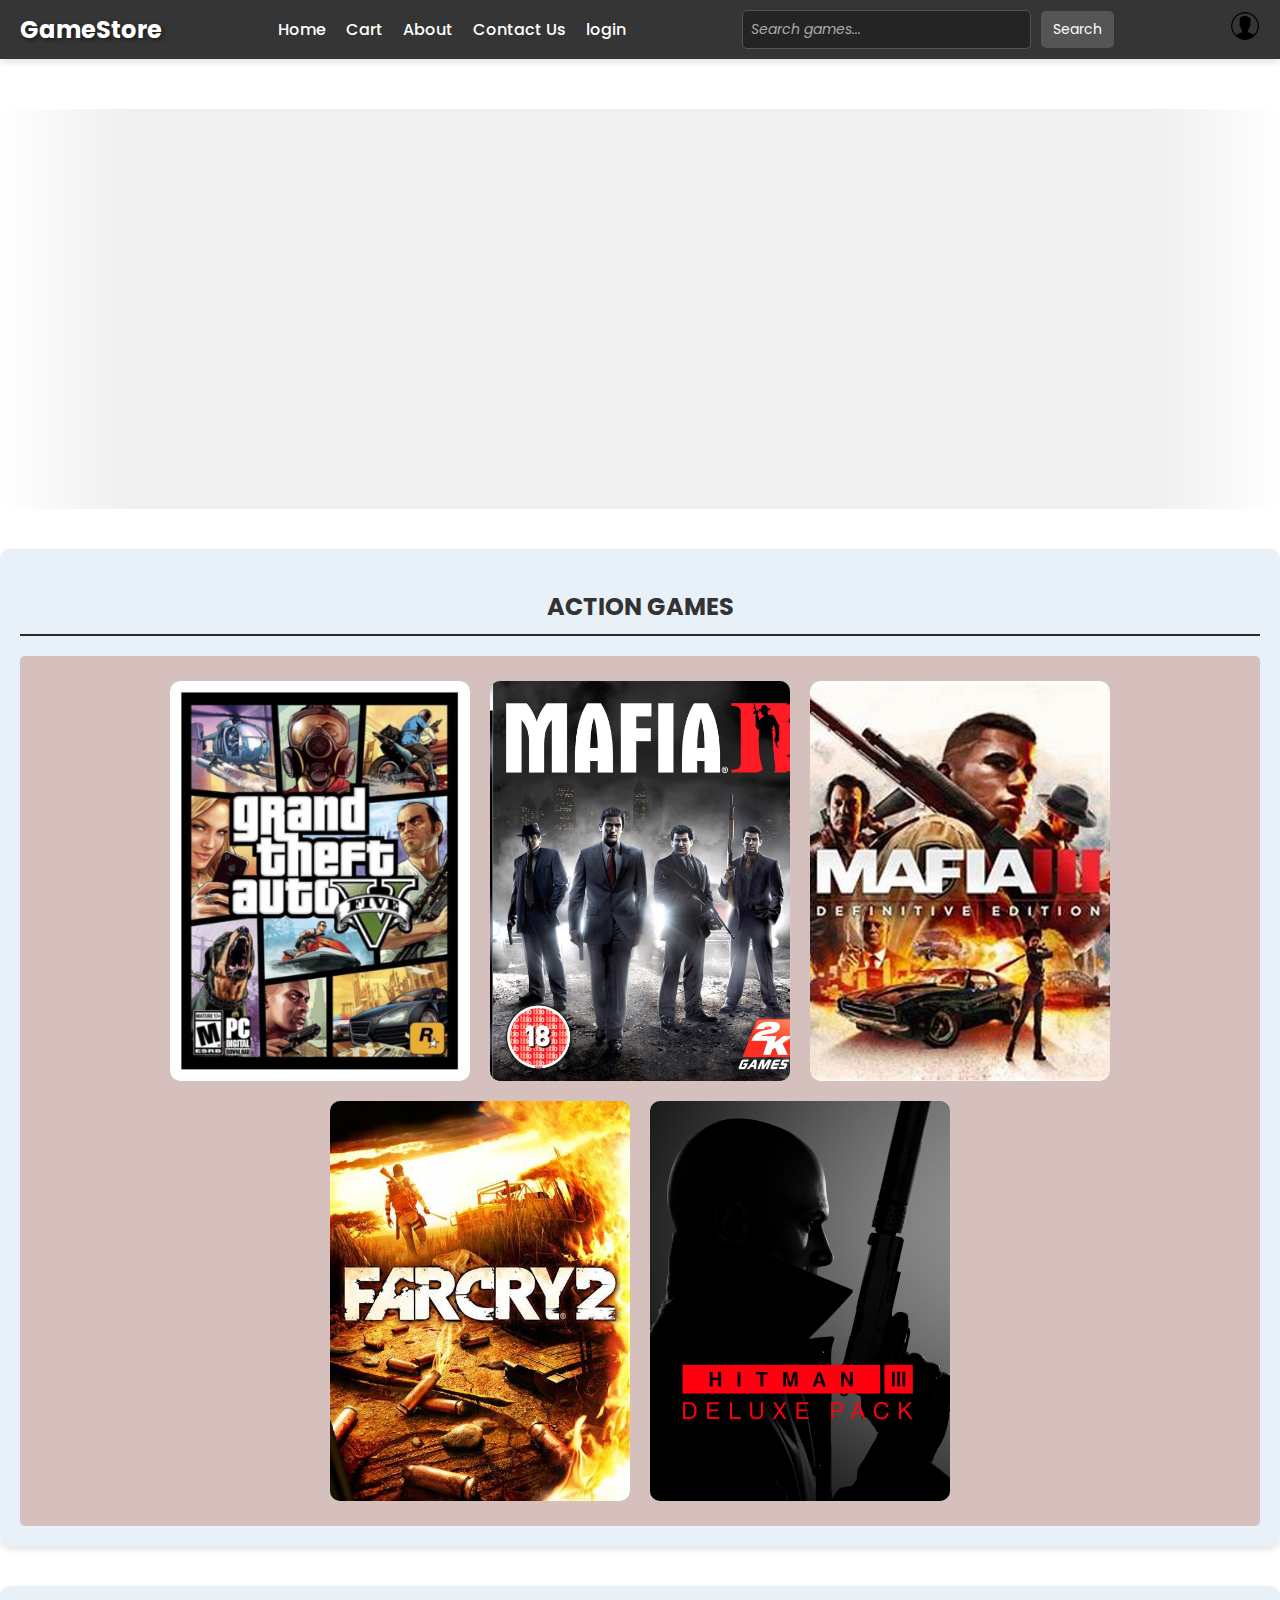
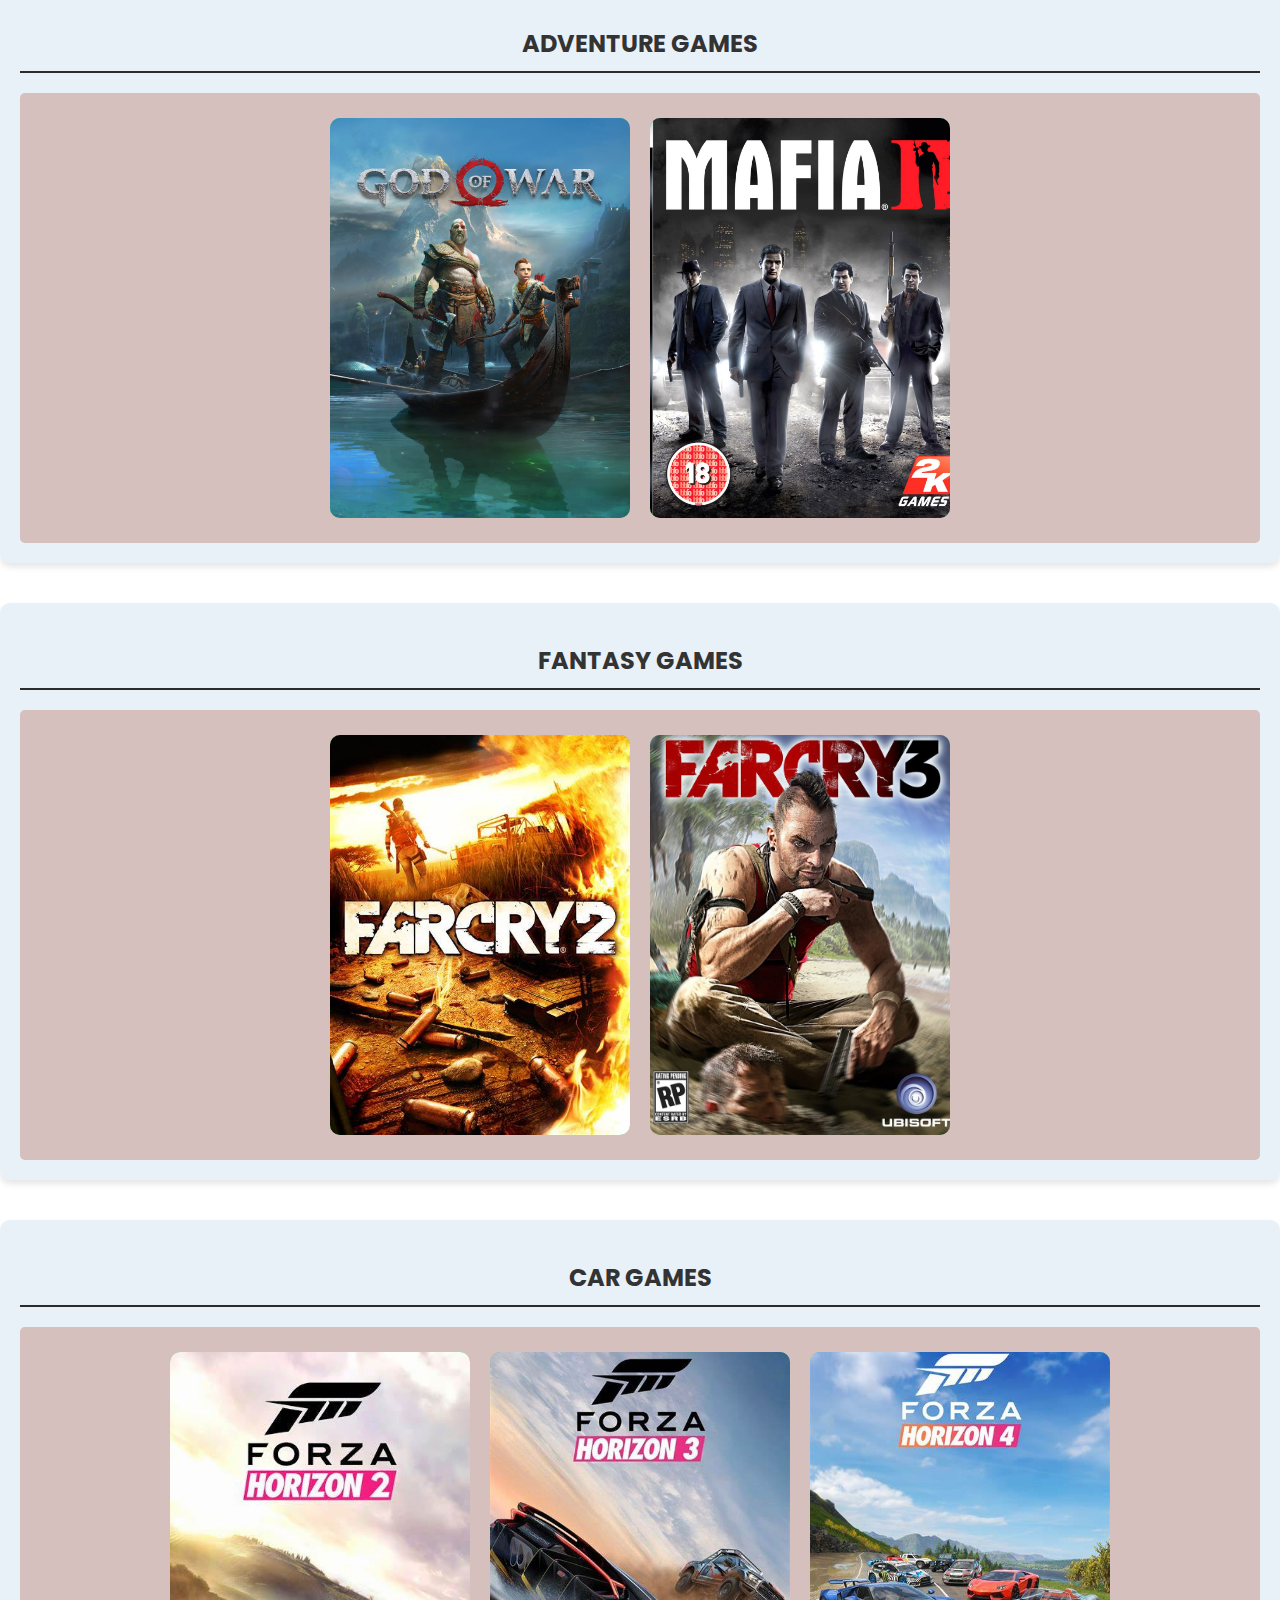
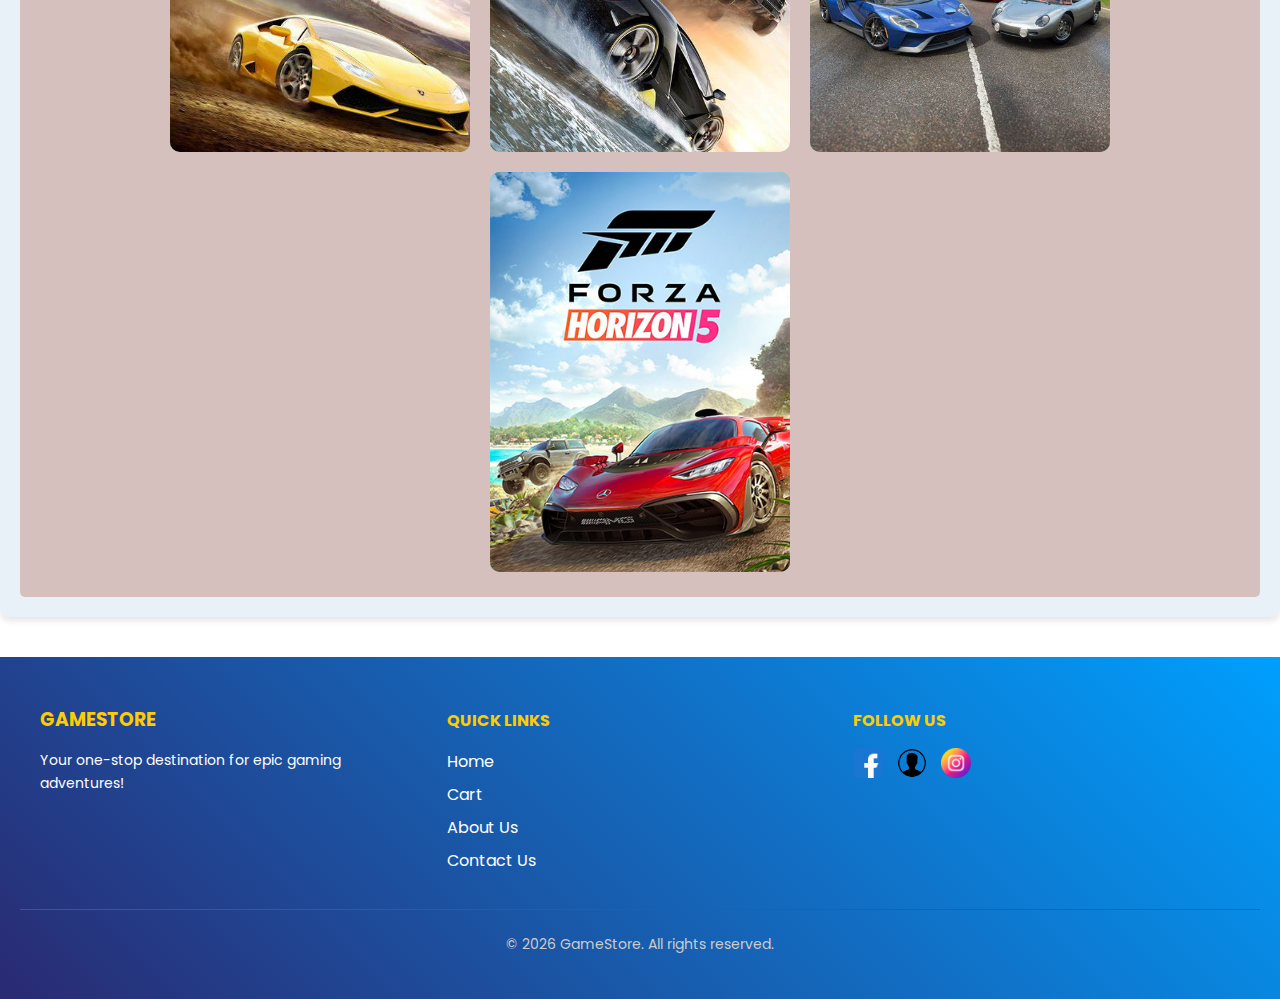
<file: index.html>
<!DOCTYPE html>
<html lang="en">
<head>
    <meta charset="UTF-8">
    <meta name="viewport" content="width=device-width, initial-scale=1.0">
    <title>Game Store</title>
    <link rel="stylesheet" href="style.css">
    <link href="https://fonts.googleapis.com/css2?family=Poppins:wght@400;500;700&display=swap" rel="stylesheet">
</head>
<body>
   <!-- Navbar -->
<nav class="navbar">
    <div class="logo">GameStore</div>
    <ul class="nav-links">
        <li><a href="#">Home</a></li>
        <li><a href="cart.html">Cart</a></li>
        <li><a href="#">About</a></li>
        <li><a href="#">Contact Us</a></li>
        <li><a href="login.html">login</a></li>
    </ul>
    <div class="search-bar">
        <input type="text" placeholder="Search games...">
        <button>Search</button>
    </div>
    <div class="account">
        <a href="create_accout.html"><img src="icons8-account-50.png" alt="Account" /></a>
    </div>
    
</nav>
<br>
<br>


<div class="slider">
    <img src="add1.jpg" alt="Game 1" class="slider-img" style="--pos: 1;">
    <img src="add2.jpg" alt="Game 2" class="slider-img" style="--pos: 2;">
    <img src="add3.jpg" alt="Game 3" class="slider-img" style="--pos: 3;">
    <img src="god.jpg" alt="Game 4" class="slider-img" style="--pos: 4;">
    <img src="f2.jpg" alt="Game 5" class="slider-img" style="--pos: 5;">
</div>

    <!-- Game Sections -->
     
    <div class="category-section">
        <h2>Action Games</h2>
        <div class="game-grid">
            <!-- Action games -->
            <div class="game-card" onmouseover="flipCard(this)" onmouseout="unflipCard(this)">
                <div class="front"><img src="gta5.jpeg" alt="GTA 5"></div>
                <div class="back">
                    <h3>GTA 5</h3>
                    <p>Action-packed open world game.</p>
                    <h3>Price: $28</h3>
                    <button class="add-to-cart-btn" onclick="addToCart('GTA 5')">Add to Cart</button>
                </div>
            </div>

            <div class="game-card" onmouseover="flipCard(this)" onmouseout="unflipCard(this)">
                <div class="front"><img src="m2.jpg" alt="mafia 2"></div>
                <div class="back">
                    <h3>Mafia 2</h3>
                    <p>Action-packed game based on the life of a mafia.</p>
                    <button class="add-to-cart-btn" onclick="addToCart('God of War')">Add to Cart</button>
                </div>
            </div>

            <div class="game-card" onmouseover="flipCard(this)" onmouseout="unflipCard(this)">
                <div class="front"><img src="m3.jpg" alt="mafia 3"></div>
                <div class="back">
                    <h3>Mafia 2</h3>
                    <p>Action-packed game based on the life of a mafia.</p>
                    <button class="add-to-cart-btn" onclick="addToCart('God of War')">Add to Cart</button>
                </div>
            </div>

            <div class="game-card" onmouseover="flipCard(this)" onmouseout="unflipCard(this)">
                <div class="front"><img src="f2.jpg" alt="f2"></div>
                <div class="back">
                    <h3>Mafia 2</h3>
                    <p>Action-packed game based on the life of a surviver.</p>
                    <button class="add-to-cart-btn" onclick="addToCart('God of War')">Add to Cart</button>
                </div>
            </div>

            <div class="game-card" onmouseover="flipCard(this)" onmouseout="unflipCard(this)">
                <div class="front"><img src="hitman3.jpg" alt="Hitman 3"></div>
                <div class="back">
                    <h3>hitman3</h3>
                    <p>Trained killer.</p>
                    <button class="add-to-cart-btn" onclick="addToCart('God of War')">Add to Cart</button>
                </div>
            </div>
        </div>
    </div>
    
    <div class="category-section">
        <h2>Adventure Games</h2>
        <div class="game-grid">
            <!-- Adventure games -->
            <div class="game-card" onmouseover="flipCard(this)" onmouseout="unflipCard(this)">
                <div class="front"><img src="god.jpg" alt="God of War"></div>
                <div class="back">
                    <h3>God of War</h3>
                    <p>An epic mythological journey.</p>
                    <button class="add-to-cart-btn" onclick="addToCart('God of War')">Add to Cart</button>
                </div>
            </div>
    
            <div class="game-card" onmouseover="flipCard(this)" onmouseout="unflipCard(this)">
                <div class="front"><img src="m2.jpg" alt="mafia 2"></div>
                <div class="back">
                    <h3>Mafia 2</h3>
                    <p>Action-packed game based on the life of a mafia.</p>
                    <button class="add-to-cart-btn" onclick="addToCart('God of War')">Add to Cart</button>
                </div>
            </div>
        </div>
    </div>
    
    <div class="category-section">
        <h2>Fantasy Games</h2>
        <div class="game-grid">
            <!-- Fantasy games -->
            <div class="game-card" onmouseover="flipCard(this)" onmouseout="unflipCard(this)">
                <div class="front"><img src="f2.jpg" alt="God of War"></div>
                <div class="back">
                    <h3>God of War</h3>
                    <p>An epic mythological journey.</p>
                    <button class="add-to-cart-btn" onclick="addToCart('God of War')">Add to Cart</button>
                </div>
            </div>
    
            <div class="game-card" onmouseover="flipCard(this)" onmouseout="unflipCard(this)">
                <div class="front"><img src="f3.jpg" alt="God of War"></div>
                <div class="back">
                    <h3>God of War</h3>
                    <p>An epic mythological journey.</p>
                    <button class="add-to-cart-btn" onclick="addToCart('God of War')">Add to Cart</button>
                </div>
            </div>
        </div>
    </div>



    <div class="category-section">
        <h2>Car Games</h2>
        <div class="game-grid">
            <!-- Fantasy games -->
            <div class="game-card" onmouseover="flipCard(this)" onmouseout="unflipCard(this)">
                <div class="front"><img src="froza2.jpg" alt="Froza Horizon 2"></div>
                <div class="back">
                    <h3>Froza Horizon 2</h3>
                    <p>Car simulation .</p>
                    <button class="add-to-cart-btn" onclick="addToCart('God of War')">Add to Cart</button>
                </div>
            </div>
    
            <div class="game-card" onmouseover="flipCard(this)" onmouseout="unflipCard(this)">
                <div class="front"><img src="froza 3.jpg" alt="Froza Horizon 3"></div>
                <div class="back">
                    <h3>Froza Horizon 3</h3>
                    <p>Car simulation.</p>
                    <button class="add-to-cart-btn" onclick="addToCart('God of War')">Add to Cart</button>
                </div>
            </div>

            <div class="game-card" onmouseover="flipCard(this)" onmouseout="unflipCard(this)">
                <div class="front"><img src="froza 4.jpg" alt="Froza Horizon 4"></div>
                <div class="back">
                    <h3>Froza Horizon 4</h3>
                    <p>Car simulation.</p>
                    <button class="add-to-cart-btn" onclick="addToCart('God of War')">Add to Cart</button>
                </div>
            </div>

            <div class="game-card" onmouseover="flipCard(this)" onmouseout="unflipCard(this)">
                <div class="front"><img src="froza 5.jpg" alt="Froza Horizon 5"></div>
                <div class="back">
                    <h3>Froza Horizon 5</h3>
                    <p>Car simulation.</p>
                    <button class="add-to-cart-btn" onclick="addToCart('God of War')">Add to Cart</button>
                </div>
            </div>
        </div>
    </div>
        
        
        <!-- Add more game cards similarly -->
    </div>
</body>
<footer class="website-footer">
    <div class="footer-container">
        <div class="footer-column">
            <h3>GameStore</h3>
            <p>Your one-stop destination for epic gaming adventures!</p>
        </div>
        <div class="footer-column">
            <h4>Quick Links</h4>
            <ul>
                <li><a href="#">Home</a></li>
                <li><a href="#">Cart</a></li>
                <li><a href="#">About Us</a></li>
                <li><a href="#">Contact Us</a></li>
            </ul>
        </div>
        <div class="footer-column">
            <h4>Follow Us</h4>
            <div class="social-icons">
                <a href="#"><img src="facebook.png" alt="Facebook"></a>
                <a href="#"><img src="icons8-account-50.png" alt="Twitter"></a>
                <a href="#"><img src="instagram.png" alt="Instagram"></a>
            </div>
        </div>
    </div>
    <div class="footer-bottom">
        <p>© 2025 GameStore. All rights reserved.</p>
    </div>
</footer>
<script src="script.js"></script>
</html>
</file>
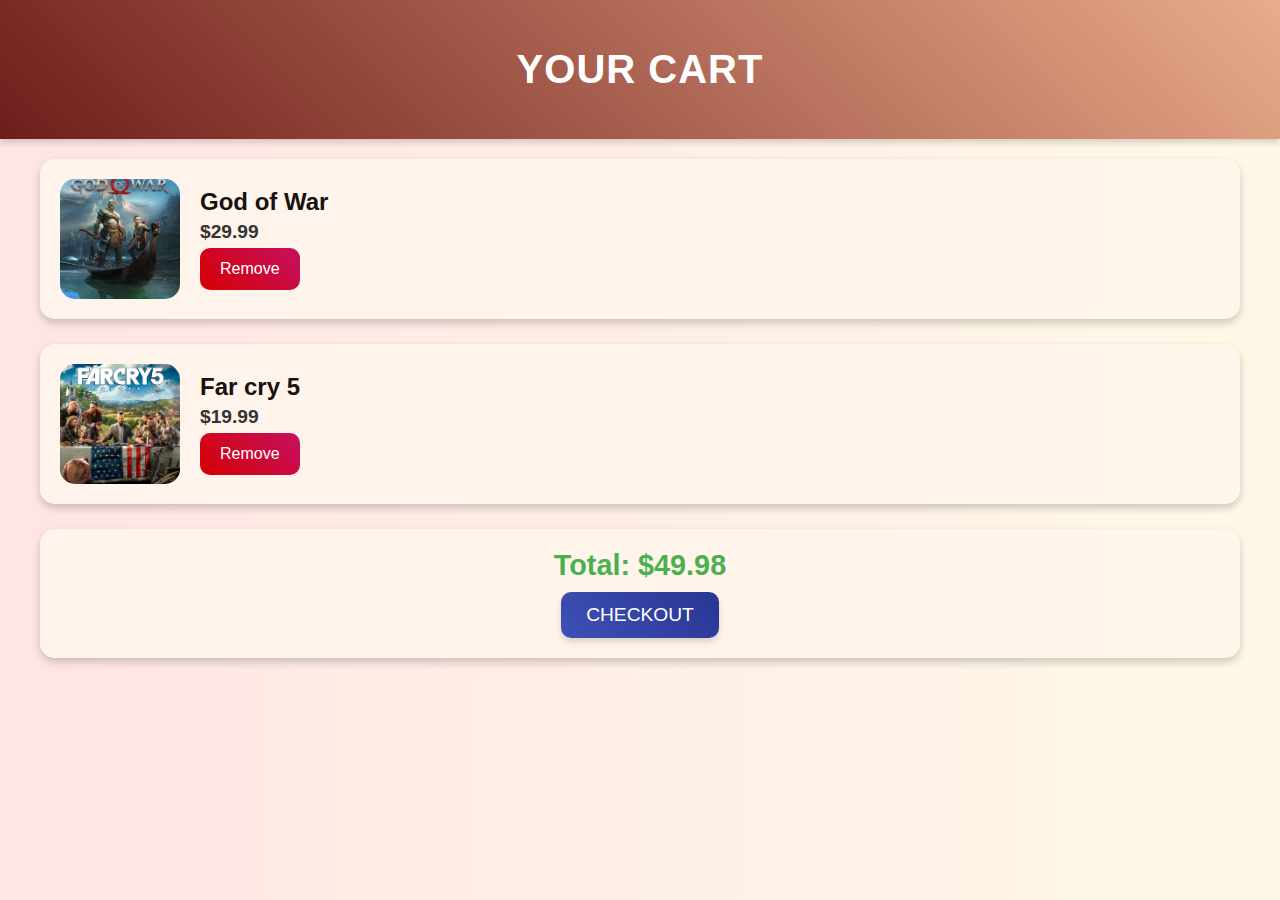
<file: cart.html>
<!DOCTYPE html>
<html lang="en">
<head>
    <meta charset="UTF-8">
    <meta name="viewport" content="width=device-width, initial-scale=1.0">
    <title>Cart Page</title>
    <link rel="stylesheet" href="cart.css">
</head>
<body>
    <header class="cart-header">
        <h1>Your Cart</h1>
    </header>
    <main class="cart-container">
        <div class="cart-item">
            <img src="god.jpg" alt="God of War">
            <div class="item-details">
                <h2>God of War</h2>
                <p>$29.99</p>
                <button class="remove-btn">Remove</button>
            </div>
        </div>
        <div class="cart-item">
            <img src="f5.jpg" alt="Minecraft">
            <div class="item-details">
                <h2>Far cry 5</h2>
                <p>$19.99</p>
                <button class="remove-btn">Remove</button>
            </div>
        </div>
        <div class="cart-total">
            <h2>Total: $49.98</h2>
            <button class="checkout-btn">Checkout</button>
        </div>
    </main>
</body>
</html>
</file>
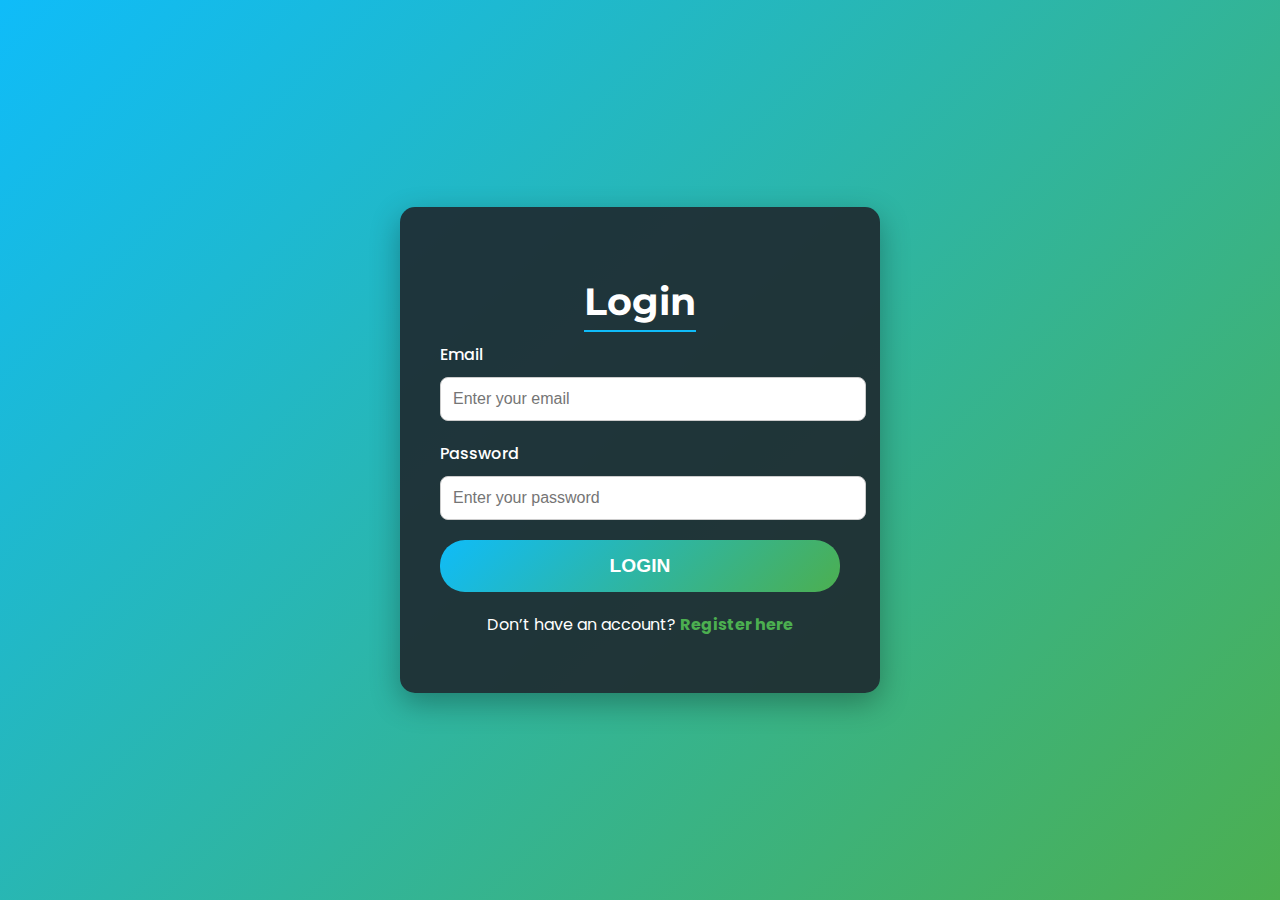
<file: login.html>
<!DOCTYPE html>
<html lang="en">
<head>
    <meta charset="UTF-8">
    <meta name="viewport" content="width=device-width, initial-scale=1.0">
    <title>Login - MobileZone</title>
    <link href="https://fonts.googleapis.com/css2?family=Montserrat:wght@400;500;700&family=Poppins:wght@400;600;700&display=swap" rel="stylesheet">
    <link rel="stylesheet" href="login.css">
</head>
<body>
    <div class="login-container">
        <div class="login-box">
            <h2>Login</h2>
            <form action="#" method="POST">
                <div class="input-group">
                    <label for="email">Email</label>
                    <input type="email" id="email" name="email" placeholder="Enter your email" required>
                </div>
                <div class="input-group">
                    <label for="password">Password</label>
                    <input type="password" id="password" name="password" placeholder="Enter your password" required>
                </div>
                <button type="submit" class="login-button">Login</button>
            </form>
            <p class="register-link">Don’t have an account? <a href="register.html">Register here</a></p>
        </div>
    </div>
</body>
</html>
</file>
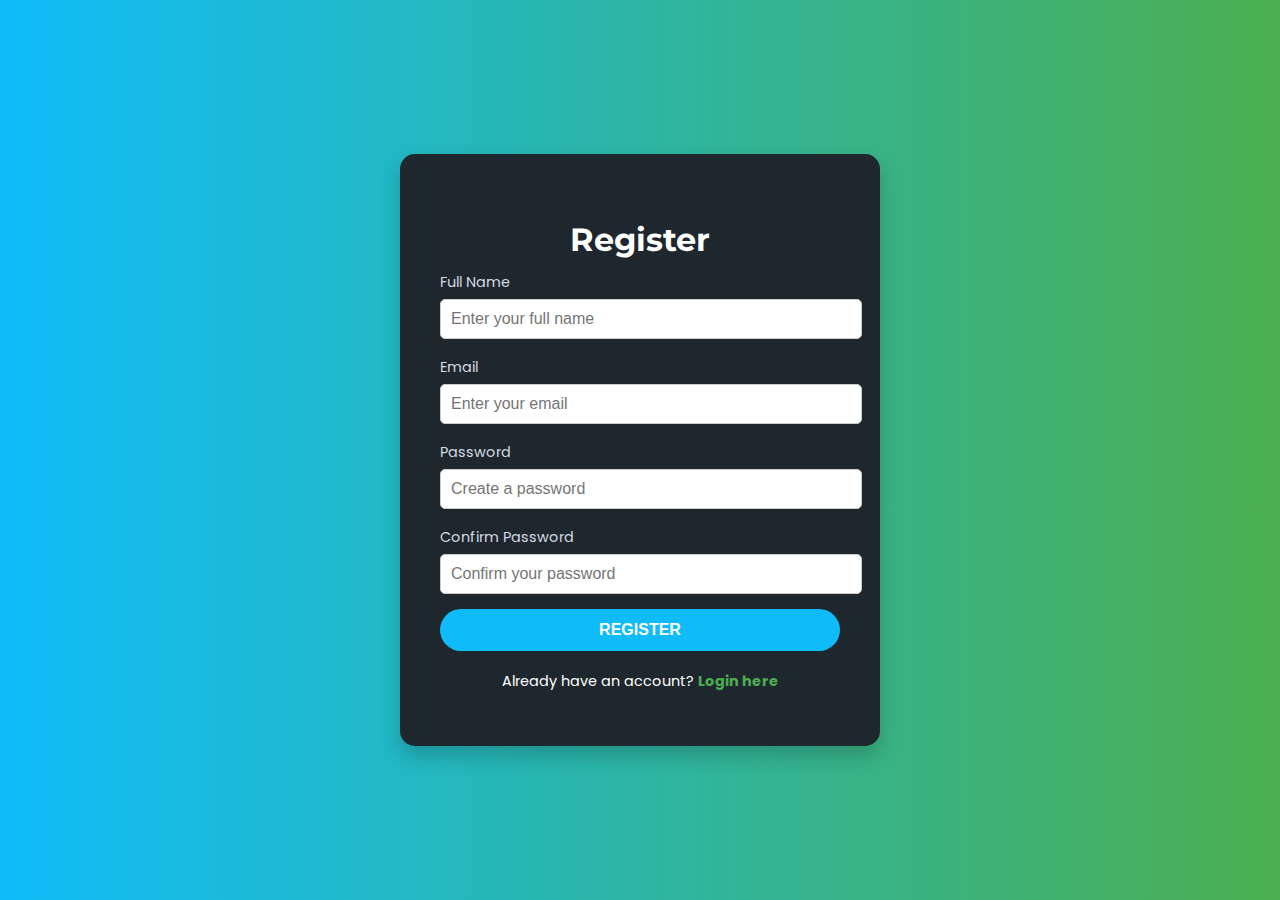
<file: register.html>
<!DOCTYPE html>
<html lang="en">
<head>
    <meta charset="UTF-8">
    <meta name="viewport" content="width=device-width, initial-scale=1.0">
    <title>Register - MobileZone</title>
    <link href="https://fonts.googleapis.com/css2?family=Montserrat:wght@400;500;700&family=Poppins:wght@400;600;700&display=swap" rel="stylesheet">
    <link rel="stylesheet" href="register.css">
</head>
<body>
    <div class="register-container">
        <div class="register-box">
            <h2>Register</h2>
            <form action="#" method="POST">
                <div class="input-group">
                    <label for="name">Full Name</label>
                    <input type="text" id="name" name="name" placeholder="Enter your full name" required>
                </div>
                <div class="input-group">
                    <label for="email">Email</label>
                    <input type="email" id="email" name="email" placeholder="Enter your email" required>
                </div>
                <div class="input-group">
                    <label for="password">Password</label>
                    <input type="password" id="password" name="password" placeholder="Create a password" required>
                </div>
                <div class="input-group">
                    <label for="confirm-password">Confirm Password</label>
                    <input type="password" id="confirm-password" name="confirm-password" placeholder="Confirm your password" required>
                </div>
                <button type="submit" class="register-button">Register</button>
            </form>
            <p class="login-link">Already have an account? <a href="login.html">Login here</a></p>
        </div>
    </div>
</body>
</html>
</file>
<file: style.css>
/* Applying background image to the entire page */
body {
    font-family: 'Poppins', sans-serif; /* Google Font for a modern, stylish feel */
    margin: 0;
    padding: 0;
   /* background: url('sl_122221_47450_06.jpg') no-repeat center center fixed; /* Add your image path */
    background-size: cover; /* Ensure the image covers the entire page */
    color: white; /* Default text color for readability */
}

/* Navbar styles */
.navbar {
    display: flex;
    justify-content: space-between;
    align-items: center;
    padding: 10px 20px;
    background-color:#353535; /* Semi-transparent background for better contrast */
    color: white;
    box-shadow: 0 4px 6px rgba(0, 0, 0, 0.1); /* Subtle shadow for depth */
}

.logo {
    font-size: 24px;
    font-weight: bold;
    font-family: 'Poppins', sans-serif; /* Consistent styling with body text */
    color: #ffffff;
    text-shadow: 2px 2px 4px rgba(0, 0, 0, 0.5); /* Subtle text shadow */
}

.nav-links {
    display: flex;
    list-style: none;
    gap: 20px;
    margin: 0;
    padding: 0;
}

.nav-links li a {
    color: #ffffff;
    text-decoration: none;
    font-weight: 500;
    font-family: 'Poppins', sans-serif;
    transition: color 0.3s ease;
}

.nav-links li a:hover {
    color: #ca1010; /* Subtle hover effect */
}

.search-bar {
    display: flex;
    align-items: center;
    gap: 10px;
}

.search-bar input {
    padding: 8px;
    border-radius: 5px;
    border: 1px solid #555;
    background-color: rgba(34, 34, 34, 0.9); /* Semi-transparent background */
    color: white;
    font-family: 'Poppins', sans-serif;
    font-size: 14px;
}

.search-bar input::placeholder {
    color: #aaa;
    font-style: italic;
}

.search-bar button {
    padding: 8px 12px;
    border-radius: 5px;
    border: none;
    background-color: #555;
    color: white;
    cursor: pointer;
    font-family: 'Poppins', sans-serif;
    font-size: 14px;
    transition: background-color 0.3s ease;
}

.search-bar button:hover {
    background-color: #777;
}

.account {
    display: flex;
    align-items: center;
}

.account img {
    width: 30px;
    height: 30px;
    border-radius: 50%;
    transition: transform 0.3s ease;
    cursor: pointer;
}

.account img:hover {
    transform: scale(1.1); /* Subtle hover animation */
}

/* Game Card Styling */
.game-grid {
    display: flex;
    flex-wrap: wrap;
    gap: 40px;
    padding: 25px;
    
}

.game-card {
    width: 300px;
    height: 400px;
    perspective: 1000px;
    font-family: 'Poppins', sans-serif; /* Consistent font */
    color: rgb(221, 31, 31);
    
}

.game-card .front,
.game-card .back {
    width: 100%;
    height: 100%;
    border-radius: 10px;
    position: absolute;
    backface-visibility: hidden;
    transition: transform 0.3s;
}

.game-card .front {
    background-color: rgba(31, 209, 99, 0.8); /* Semi-transparent for design harmony */
}

.game-card .back {
    background-color: #a98467;
    color: white;
    transform: rotateY(180deg);
    text-align: center;
}

.game-card:hover .front {
    transform: rotateY(180deg);
}

.game-card:hover .back {
    transform: rotateY(0);
}

.game-card img {
    width: 100%;
    height: 100%;
    object-fit: cover; /* Ensure images fit properly within the card */
    border-radius: 10px; /* Maintain consistent rounding */
}

.add-to-cart-btn {
    background-color: #28a745;
    color: white;
    border:black;
    border-radius: 9px;
    padding: 10px 19px;
    font-size: 23px;
    cursor: pointer;
    margin-top: 15px;
}

.add-to-cart-btn:hover {
    background-color: #218838;
}

/* Footer Styling */
.website-footer {
    background: linear-gradient(45deg, #2a2a72, #009ffd); /* Vibrant gradient */
    color: white;
    padding: 30px 20px;
    font-family: 'Poppins', sans-serif;
}

.footer-container {
    display: flex;
    justify-content: space-between;
    flex-wrap: wrap;
    max-width: 1200px;
    margin: auto;
    gap: 20px;
}

.footer-column {
    flex: 1;
    min-width: 250px;
}

.footer-column h3, .footer-column h4 {
    margin-bottom: 15px;
    text-transform: uppercase;
    font-weight: bold;
    color: #ffcc00; /* Yellow highlight */
}

.footer-column p {
    font-size: 14px;
    line-height: 1.6;
}

.footer-column ul {
    list-style: none;
    padding: 0;
}

.footer-column ul li {
    margin-bottom: 8px;
}

.footer-column ul li a {
    color: #ffffff;
    text-decoration: none;
    transition: color 0.3s ease;
}

.footer-column ul li a:hover {
    color: #ffcc00; /* Yellow on hover */
}

.social-icons a img {
    width: 30px;
    margin-right: 10px;
    transition: transform 0.3s ease;
}

.social-icons a img:hover {
    transform: scale(1.2);
}

.footer-bottom {
    text-align: center;
    margin-top: 20px;
    font-size: 14px;
    color: #cccccc;
    border-top: 1px solid #555555;
    padding-top: 10px;
}




.category-section {
    margin: 40px 0;
    padding: 20px;
    background-color: #cbdcee70; /* Light gray background */
    border-radius: 10px;
    box-shadow: 0 4px 6px rgba(0, 0, 0, 0.1); /* Subtle shadow */
}

.category-section h2 {
    margin-bottom: 20px;
    font-size: 24px;
    font-weight: bold;
    color: #333;
    text-align: center;
    text-transform: uppercase;
    border-bottom: 2px solid #2C2C2C;
    padding-bottom: 10px;
}

.game-grid {
    display: flex;
    flex-wrap: wrap;
    gap: 20px;
    justify-content: center; /* Centers the games in each category */
    background-color: #c7968988;
    border-radius: 5px;
}


/* Slider Wrapper */
.slider {
    width: 100%;
    height: 400px; /* Slightly increased height for better visuals */
    position: relative;
    overflow: hidden;
    mask-image: linear-gradient(to right, transparent, #fff 10%, #fff 90%, transparent);
    -webkit-mask-image: linear-gradient(to right, transparent, #fff 10%, #fff 90%, transparent); /* For WebKit browsers */
    background-color: #f0f0f0; /* Optional: Add background to better distinguish the slider */
}

/* Pause Animation on Hover */
 /*.slider:hover .slider-img {
    animation-play-state: paused !important;
    filter: grayscale(1); /* Apply grayscale while paused */
/*}

/* Reset Grayscale on Hover */
/*.slider-img:hover {
    filter: grayscale(0);
}

/* Slider Image Styling */
.slider-img {
    position: absolute;
    width: 300px; /* Adjusted for better visibility */
    height: 400px; /* Ensure images fill the slider height */
    object-fit: cover; /* Ensures proper scaling of images */
    transition: filter 0.3s ease-in-out; /* Smooth transition on grayscale effect */
    left: 100%; /* Initial position */
    animation: autoRunSlider var(--duration, 10s) linear infinite; /* Default duration added */
    animation-delay: calc((var(--pos, 1) - 1) * (var(--duration, 10s) / var(--items-count, 5))); /* Safe fallback variables */
    filter: grayscale(0); /* Start with no grayscale */
}

/* Slider Animation */
@keyframes autoRunSlider {
    from {
        left: 100%;
    }
    to {
        left: calc(var(--width, 80px) * -1); /* Use var(--width) with fallback for flexibility */
    }
}
</file>
<file: login.css>
/* Body Styling */
body {
    font-family: 'Poppins', sans-serif;
    background: linear-gradient(135deg, #0fbcf9, #4caf50);
    margin: 0;
    padding: 0;
    display: flex;
    justify-content: center;
    align-items: center;
    height: 100vh;
    animation: fadeInBackground 1.2s ease-in-out;
}

/* Fade-in Animation for Background */
@keyframes fadeInBackground {
    from {
        opacity: 0;
    }
    to {
        opacity: 1;
    }
}

/* Login Container */
.login-container {
    display: flex;
    justify-content: center;
    align-items: center;
    width: 100%;
    height: 100%;
}

/* Login Box */
.login-box {
    background-color: rgba(30, 39, 46, 0.9); /* Semi-transparent background */
    padding: 40px;
    border-radius: 15px;
    box-shadow: 0 10px 30px rgba(0, 0, 0, 0.3);
    text-align: center;
    width: 100%;
    max-width: 400px;
    animation: slideIn 0.8s ease-in-out;
}

/* Slide-in Animation for Login Box */
@keyframes slideIn {
    from {
        transform: translateY(30px);
        opacity: 0;
    }
    to {
        transform: translateY(0);
        opacity: 1;
    }
}

/* Login Heading */
.login-box h2 {
    color: #ffffff;
    font-family: 'Montserrat', sans-serif;
    font-size: 2.4rem;
    margin-bottom: 10px;
    border-bottom: 2px solid #0fbcf9;
    display: inline-block;
    padding-bottom: 5px;
}

/* Input Group */
.input-group {
    margin-bottom: 20px;
    text-align: left;
}

.input-group label {
    color: #ffffff;
    font-size: 1rem;
    font-weight: 500;
    display: block;
    margin-bottom: 5px;
}

.input-group input {
    width: 100%;
    padding: 12px;
    margin-top: 5px;
    border-radius: 8px;
    border: 1px solid #ccc;
    font-size: 1rem;
    outline: none;
    transition: all 0.3s ease;
}

.input-group input:focus {
    border-color: #0fbcf9;
    box-shadow: 0 0 8px rgba(15, 188, 249, 0.5);
}

/* Login Button */
.login-button {
    width: 100%;
    padding: 15px;
    background: linear-gradient(135deg, #0fbcf9, #4caf50);
    border: none;
    border-radius: 25px;
    color: #ffffff;
    font-size: 1.2rem;
    font-weight: bold;
    text-transform: uppercase;
    cursor: pointer;
    transition: transform 0.3s ease, box-shadow 0.3s ease;
}

.login-button:hover {
    transform: scale(1.05);
    box-shadow: 0 10px 15px rgba(15, 188, 249, 0.5);
}

/* Register Link */
.register-link {
    color: #ffffff;
    margin-top: 20px;
    font-size: 1rem;
}

.register-link a {
    color: #4caf50;
    font-weight: bold;
    text-decoration: none;
    transition: color 0.3s ease;
}

.register-link a:hover {
    color: #ffffff;
    text-decoration: underline;
}
</file>
<file: register.css>
/* General Styling */
body {
    font-family: 'Poppins', sans-serif;
    margin: 0;
    padding: 0;
    background: linear-gradient(to right, #0fbcf9, #4caf50);
    display: flex;
    justify-content: center;
    align-items: center;
    height: 100vh;
}

/* Register Container */
.register-container {
    display: flex;
    justify-content: center;
    align-items: center;
    width: 100%;
}

/* Register Box Styling */
.register-box {
    background-color: #1e272e;
    color: #ffffff;
    padding: 40px;
    border-radius: 15px;
    width: 100%;
    max-width: 400px;
    text-align: center;
    box-shadow: 0 10px 20px rgba(0, 0, 0, 0.2);
    animation: fadeIn 1.2s ease-in-out;
}

@keyframes fadeIn {
    from {
        opacity: 0;
        transform: translateY(-20px);
    }
    to {
        opacity: 1;
        transform: translateY(0);
    }
}

/* Register Heading and Subtext */
.register-box h2 {
    font-family: 'Montserrat', sans-serif;
    font-size: 2rem;
    margin-bottom: 10px;
}
.register-box .register-subtext {
    font-size: 1rem;
    margin-bottom: 20px;
    color: #d2dae2;
}

/* Input Group Styling */
.input-group {
    text-align: left;
    margin-bottom: 15px;
}
.input-group label {
    font-size: 0.9rem;
    color: #d2dae2;
}
.input-group input {
    width: 100%;
    padding: 10px;
    margin-top: 5px;
    border: 1px solid #ccc;
    border-radius: 5px;
    font-size: 1rem;
    outline: none;
}
.input-group input:focus {
    border-color: #0fbcf9;
    box-shadow: 0 0 8px rgba(15, 188, 249, 0.5);
}

/* Register Button */
.register-button {
    width: 100%;
    padding: 12px;
    background-color: #0fbcf9;
    border: none;
    color: #ffffff;
    border-radius: 25px;
    font-weight: bold;
    font-size: 1rem;
    text-transform: uppercase;
    cursor: pointer;
    transition: all 0.3s ease;
}
.register-button:hover {
    background-color: #ffffff;
    color: #0fbcf9;
}

/* Login Link */
.login-link {
    margin-top: 20px;
    font-size: 0.9rem;
}
.login-link a {
    color: #4caf50;
    font-weight: bold;
    text-decoration: none;
}
.login-link a:hover {
    text-decoration: underline;
}
</file>
<file: cart.css>
/* General Reset */
body {
    margin: 0;
    font-family: 'Poppins', sans-serif;
    background: linear-gradient(to right, #ffe5e5, #fef9e7); /* Soft pink to cream */
    color: #333;
}

/* Header Styling */
.cart-header {
    background: linear-gradient(45deg, #6f1d1b,#eaac8b); /* Deep orange shades */
    color: white;
    padding: 20px;
    text-align: center;
    box-shadow: 0 4px 6px rgba(0, 0, 0, 0.15);
}

.cart-header h1 {
    font-size: 2.5em;
    text-transform: uppercase;
    letter-spacing: 1px;
}

/* Main Container */
.cart-container {
    padding: 20px;
    max-width: 1200px;
    margin: auto;
    display: flex;
    flex-direction: column;
    gap: 25px;
}

/* Individual Cart Item */
.cart-item {
    display: flex;
    align-items: center;
    gap: 20px;
    background: rgba(255, 245, 235, 0.9); /* Light peach tone */
    border-radius: 15px;
    box-shadow: 0 4px 8px rgba(0, 0, 0, 0.2);
    padding: 20px;
    transition: transform 0.2s ease, box-shadow 0.2s ease;
}

.cart-item:hover {
    transform: scale(1.03);
    box-shadow: 0 6px 12px rgba(0, 0, 0, 0.25);
}

.cart-item img {
    width: 120px;
    height: 120px;
    border-radius: 15px;
    object-fit: cover;
}

.item-details {
    flex-grow: 1;
    text-align: left;
}

.item-details h2 {
    margin: 0;
    font-size: 1.5em;
    color:#18110d; /* Orange for emphasis */
}

.item-details p {
    margin: 5px 0;
    font-size: 1.2em;
    font-weight: bold;
    color: #333; /* Neutral text color */
}

/* Remove Button */
.remove-btn {
    background: linear-gradient(45deg, #d50000, #c51162); /* Vibrant red-pink gradient */
    color: white;
    border: none;
    border-radius: 10px;
    padding: 12px 20px;
    cursor: pointer;
    font-size: 1em;
    transition: background 0.3s ease;
}

.remove-btn:hover {
    background: linear-gradient(45deg, #c51162, #880e4f); /* Darker shades for hover */
}

/* Cart Total Section */
.cart-total {
    background: rgba(255, 245, 235, 0.9); /* Light peach tone */
    border-radius: 15px;
    box-shadow: 0 4px 8px rgba(0, 0, 0, 0.2);
    padding: 20px;
    text-align: center;
}

.cart-total h2 {
    margin: 0 0 10px;
    font-size: 1.8em;
    color: #4caf50; /* Bright green for total */
    font-weight: bold;
}

.checkout-btn {
    background: linear-gradient(45deg, #3f51b5, #283593); /* Blue shades for checkout button */
    color: white;
    border: none;
    border-radius: 10px;
    padding: 12px 25px;
    cursor: pointer;
    font-size: 1.2em;
    text-transform: uppercase;
    box-shadow: 0 4px 6px rgba(0, 0, 0, 0.15);
    transition: transform 0.2s ease, box-shadow 0.2s ease;
}

.checkout-btn:hover {
    transform: scale(1.05);
    box-shadow: 0 6px 10px rgba(0, 0, 0, 0.2);
    background: linear-gradient(45deg, #283593, #1a237e); /* Darker shades for hover */
}
</file>
